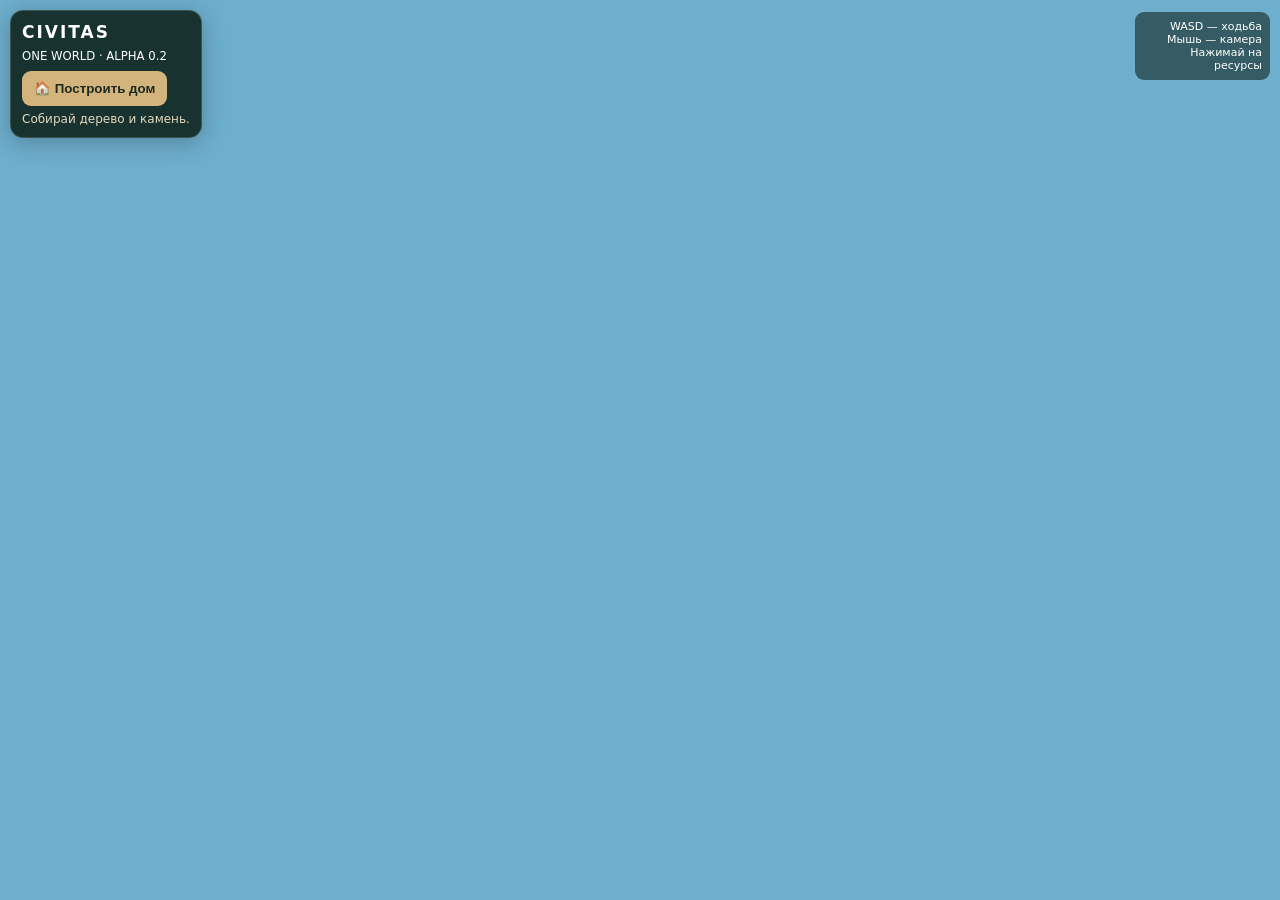
<file: index.html>
<!doctype html><html lang="ru"><head><meta charset="utf-8"><meta name="viewport" content="width=device-width,initial-scale=1,maximum-scale=1,user-scalable=no"><meta name="theme-color" content="#10271f"><title>CIVITAS — ONE WORLD</title><style>*{box-sizing:border-box}html,body{margin:0;width:100%;height:100%;overflow:hidden;background:#6eafce;color:#fff;font:14px system-ui}#game{display:block;width:100vw;height:100dvh;touch-action:none}#ui{position:absolute;top:calc(10px + env(safe-area-inset-top));left:10px;background:#10261fe8;border:1px solid #ffffff29;border-radius:13px;padding:11px;max-width:min(310px,75vw);box-shadow:0 4px 25px #0004}h1{font-size:17px;letter-spacing:2px;margin:0 0 5px}#inventory{font-size:13px;margin:8px 0}button{background:#d4b47d;border:0;border-radius:9px;padding:10px 12px;color:#1d2b20;font-weight:700;cursor:pointer}#message{font-size:12px;color:#e4d9bc;margin-top:6px}#pad{position:absolute;left:20px;bottom:calc(25px + env(safe-area-inset-bottom));width:140px;height:140px;border-radius:50%;background:#122a2680;border:2px solid #ffffff60;touch-action:none;display:none}#stick{position:absolute;width:58px;height:58px;left:39px;top:39px;border-radius:50%;background:#e5d3a6c9;border:2px solid #fff8}#action{position:absolute;right:18px;bottom:calc(62px + env(safe-area-inset-bottom));width:84px;height:84px;border-radius:50%;display:none;background:#d4b47d}#help{position:absolute;right:10px;top:calc(12px + env(safe-area-inset-top));font-size:11px;background:#10261f99;border-radius:9px;padding:8px;max-width:135px;text-align:right}@media(pointer:coarse){#pad,#action{display:block}#help{display:none}}@media(max-width:420px){#ui{max-width:70vw;padding:9px}h1{font-size:15px}#pad{width:125px;height:125px}#stick{left:33px;top:33px}}</style></head><body><canvas id="game"></canvas><div id="ui"><h1>CIVITAS</h1><small>ONE WORLD · ALPHA 0.2</small><div id="inventory"></div><button id="build">🏠 Построить дом</button><div id="message">Собирай дерево и камень.</div></div><div id="help">WASD — ходьба<br>Мышь — камера<br>Нажимай на ресурсы</div><div id="pad"><div id="stick"></div></div><button id="action">СОБРАТЬ</button><script src="https://cdn.babylonjs.com/babylon.js"></script><script src="./src/game.js?v=2"></script></body></html>
</file>
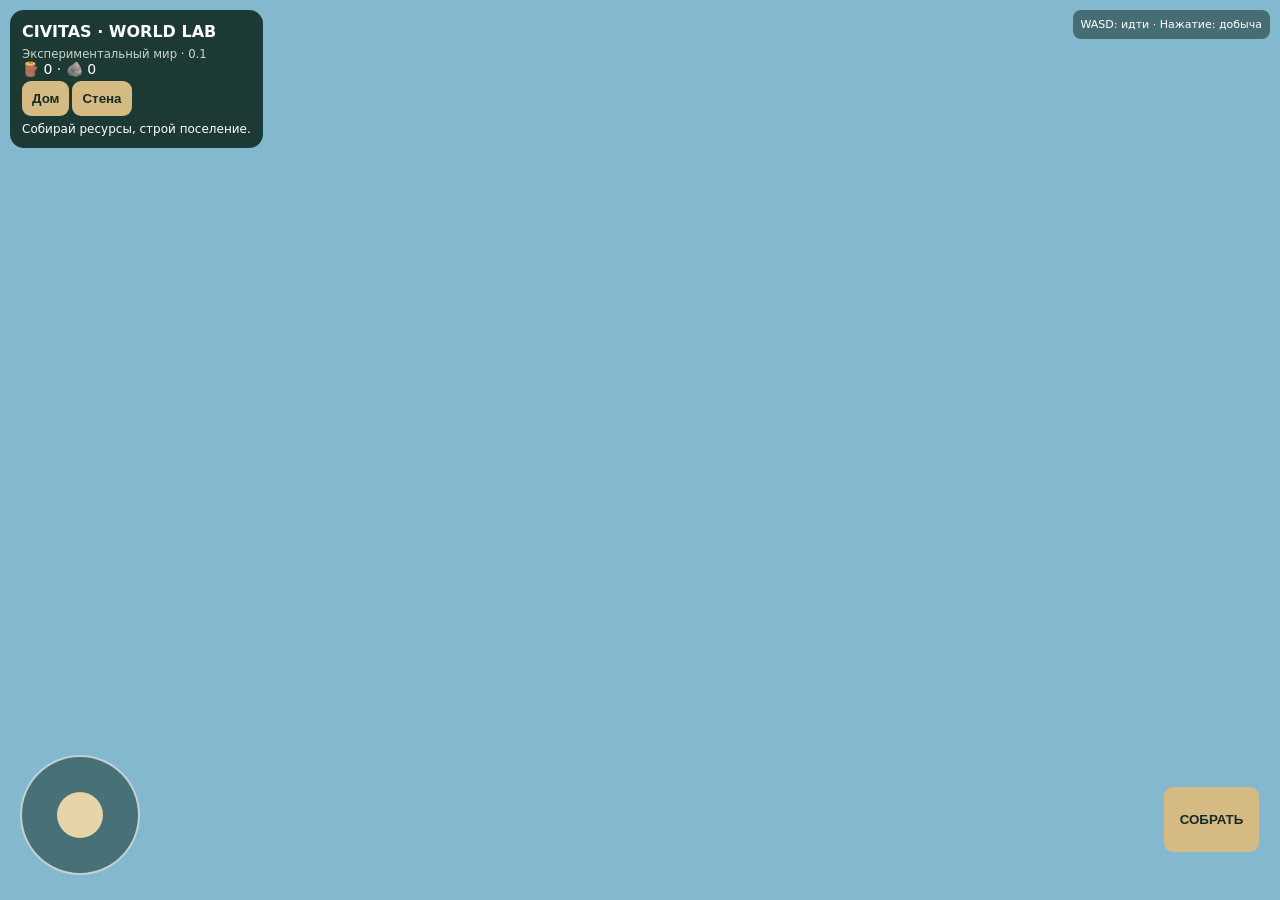
<file: lab/index.html>
<!doctype html><html lang="ru"><head><meta charset="utf-8"><meta name="viewport" content="width=device-width,initial-scale=1,maximum-scale=1,user-scalable=no"><title>CIVITAS — World Lab</title><style>*{box-sizing:border-box}body{margin:0;background:#83b8cf;font:14px system-ui;color:white;overflow:hidden}canvas{width:100vw;height:100dvh;display:block;touch-action:none}#hud{position:fixed;top:10px;left:10px;background:#132c24e8;padding:12px;border-radius:14px;max-width:74vw}h2{font-size:16px;margin:0 0 4px}small{color:#c9d5cb}button{border:0;background:#d6ba84;color:#162c24;border-radius:9px;padding:10px;font-weight:bold;margin:4px 3px 0 0}#pad{position:fixed;bottom:25px;left:20px;width:120px;height:120px;border-radius:50%;border:2px solid #fffa;background:#16342a88;touch-action:none}#stick{position:absolute;left:35px;top:35px;width:46px;height:46px;border-radius:50%;background:#e5d4a6}#action{position:fixed;right:18px;bottom:48px;width:95px;height:65px}#msg{margin-top:6px;font-size:12px}#help{position:fixed;right:10px;top:10px;background:#142c2488;border-radius:8px;padding:8px;font-size:11px}@media(pointer:coarse){#help{display:none}}</style></head><body><canvas id="scene"></canvas><div id="hud"><h2>CIVITAS · WORLD LAB</h2><small>Экспериментальный мир · 0.1</small><div id="stats">🪵 0 · 🪨 0</div><button id="wood">Дом</button><button id="wall">Стена</button><div id="msg">Собирай ресурсы, строй поселение.</div></div><div id="help">WASD: идти · Нажатие: добыча</div><div id="pad"><div id="stick"></div></div><button id="action">СОБРАТЬ</button><script src="https://cdn.babylonjs.com/babylon.js"></script><script src="./world.js"></script></body></html>
</file>
